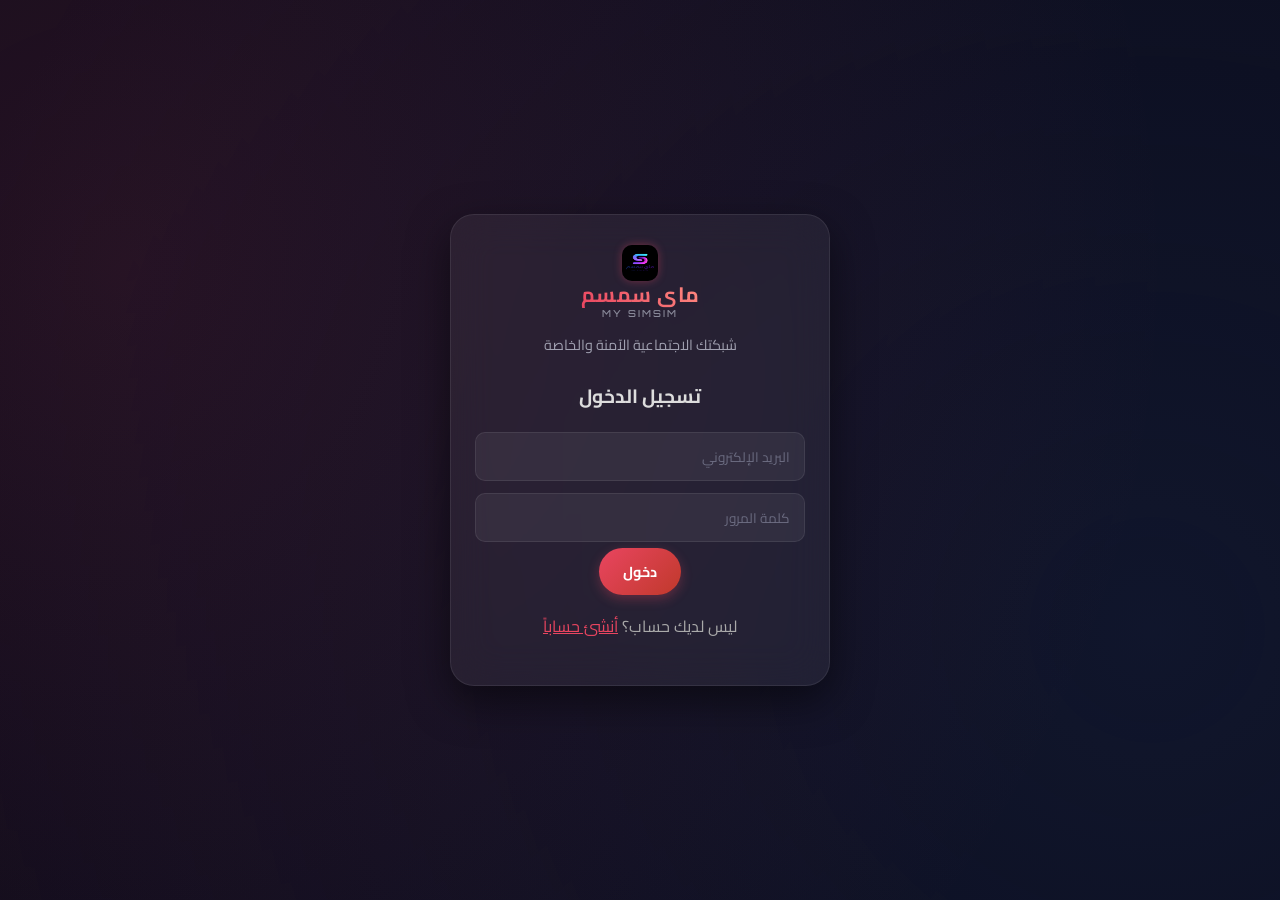
<file: index.html>
<!DOCTYPE html>
<html lang="ar" dir="rtl">
<head>
  <meta charset="UTF-8">
  <meta name="viewport" content="width=device-width, initial-scale=1.0">
  <link rel="stylesheet" href="css/style.css">
  <link rel="manifest" href="manifest.json">
  <title>ماي سمسم - الرئيسية</title>
</head>
<body>
  <div class="container">
    <div class="topbar">
      <div class="logo-area">
        <img src="logo.png" class="logo-img" alt="شعار">
        <span class="app-name-ar">ماي سمسم</span>
        <span class="app-name-en">MY SIMSIM</span>
      </div>
      <nav>
        <a href="index.html" class="active">الرئيسية</a>
        <a href="search.html">بحث</a>
        <a href="chats.html" id="chatsLink">💬 <span id="unreadBadge" class="badge" style="display:none;">0</span></a>
        <a href="notifications.html" id="notifLink">🔔 <span id="notifBadge" class="badge" style="display:none;">0</span></a>
        <a href="profile.html">ملفي</a>
        <a href="#" id="adminLink" style="display:none;">⚙️</a>
        <button class="mode-toggle" onclick="toggleMode()" title="تغيير الوضع">🌓</button>
        <a href="#" onclick="logout()">خروج</a>
      </nav>
    </div>

    <!-- شريط القصص (يظهر دائماً) -->
    <div id="storiesBar" class="stories-bar">
      <div class="stories-container" id="storiesContainer">
        <div class="story-item add-story" onclick="addStory()">
          <div class="story-avatar" style="background:linear-gradient(45deg, #e94560, #ff6b6b);">
            <span style="font-size:1.5rem;">+</span>
          </div>
          <span class="story-username" style="font-size:0.6rem;">قصتك</span>
        </div>
      </div>
    </div>

    <!-- عارض القصص -->
    <div id="storyViewer" class="story-viewer" style="display:none;">
      <div class="story-viewer-header">
        <span id="storyViewerUsername" style="font-weight:700;"></span>
        <span id="storyViewerTime" style="font-size:0.7rem; color:#aaa;"></span>
        <button class="close-story" onclick="closeStoryViewer()">&times;</button>
      </div>
      <button class="story-nav story-nav-prev" onclick="prevStory()">‹</button>
      <img id="storyViewerImage" style="width:100%; max-height:80vh; object-fit:contain;" />
      <button class="story-nav story-nav-next" onclick="nextStory()">›</button>
      <div class="story-progress-bar">
        <div id="storyProgressFill" class="story-progress-fill" style="width:0%;"></div>
      </div>
    </div>

    <!-- مربع النشر -->
    <div class="card">
      <textarea id="postContent" placeholder="ما الذي يدور في ذهنك؟" rows="2"></textarea>
      <div class="upload-btn-wrapper">
        <div class="upload-icon">📷 إضافة صورة</div>
        <input type="file" id="postImage" accept="image/*" onchange="previewImage()">
      </div>
      <img id="imagePreview" class="image-preview" />
      <button class="btn" id="publishBtn" onclick="createPost()">نشر</button>
    </div>
    <div id="feed"></div>
  </div>

  <!-- نافذة رفع القصة -->
  <div id="storyUploadModal" class="modal" style="display:none;">
    <div class="modal-content">
      <span class="close" onclick="closeStoryUpload()">&times;</span>
      <h3>إضافة قصة جديدة</h3>
      <p style="font-size:0.8rem; color:#aaa;">تختفي بعد 24 ساعة</p>
      <input type="file" id="storyImage" accept="image/*">
      <img id="storyPreview" class="image-preview" />
      <button class="btn" onclick="uploadStory()" style="margin-top:10px;">نشر القصة</button>
    </div>
  </div>

  <!-- قائمة الرموز التعبيرية -->
  <div id="reactionPicker" class="reaction-picker" style="display:none;">
    <button onclick="selectReaction('like')">👍</button>
    <button onclick="selectReaction('love')">❤️</button>
    <button onclick="selectReaction('haha')">😂</button>
    <button onclick="selectReaction('wow')">🔥</button>
    <button onclick="selectReaction('sad')">😢</button>
    <button onclick="selectReaction('angry')">😡</button>
  </div>

  <!-- نافذة المتفاعلين -->
  <div id="reactorsModal" class="modal" style="display:none;">
    <div class="modal-content">
      <span class="close" onclick="closeReactorsModal()">&times;</span>
      <h3>التفاعلات</h3>
      <div id="reactorsList"></div>
    </div>
  </div>

  <script src="js/api.js"></script>
  <script>
    if (!getToken()) location.href = 'login.html';
    document.getElementById('publishBtn').setAttribute('data-text', 'نشر');
    let currentUserId = null;
    let currentPostId = null;
    let activeReactionBtn = null;

    // متغيرات القصص
    let currentStoriesList = [];
    let currentStoryIndex = 0;
    let currentStoryTimer = null;

    // ---------- دوال الوضع والشارات ----------
    function toggleMode() {
      document.body.classList.toggle('light-mode');
      localStorage.setItem('theme', document.body.classList.contains('light-mode') ? 'light' : 'dark');
    }

    async function updateUnreadCount() {
      try {
        const res = await apiGet('/api/chats/unread-count');
        const badge = document.getElementById('unreadBadge');
        if (badge) {
          if (res.count > 0) { badge.innerText = res.count; badge.style.display = 'inline'; }
          else badge.style.display = 'none';
        }
      } catch(e) {}
    }

    async function updateNotifBadge() {
      try {
        const res = await apiGet('/api/notifications/unread-count');
        const b = document.getElementById('notifBadge');
        if (b) {
          if (res.count > 0) { b.innerText = res.count; b.style.display = 'inline'; }
          else b.style.display = 'none';
        }
      } catch(e) {}
    }

    // ---------- القصص ----------
    async function loadStories() {
      const container = document.getElementById('storiesContainer');
      const bar = document.getElementById('storiesBar');
      bar.style.display = 'block';
      
      container.innerHTML = `
        <div class="story-item add-story" onclick="addStory()">
          <div class="story-avatar" style="background:linear-gradient(45deg, #e94560, #ff6b6b);">
            <span style="font-size:1.5rem;">+</span>
          </div>
          <span class="story-username" style="font-size:0.6rem;">قصتك</span>
        </div>
      `;
      
      try {
        const stories = await apiGet('/api/stories');
        if (!stories.length) return;
        
        const userStories = {};
        stories.forEach(s => {
          if (!userStories[s.user_id]) {
            userStories[s.user_id] = { username: s.username, stories: [] };
          }
          userStories[s.user_id].stories.push(s);
        });
        
        for (const [userId, userData] of Object.entries(userStories)) {
          const { username, stories: userStoriesList } = userData;
          const latest = userStoriesList[0];
          const hasUnviewed = userStoriesList.some(s => !s.viewed);
          const borderColor = hasUnviewed ? 'linear-gradient(45deg, #e94560, #ff6b6b)' : '#555';
          
          const storyEl = document.createElement('div');
          storyEl.className = 'story-item';
          storyEl.onclick = () => viewUserStories(userId, username, userStoriesList);
          storyEl.innerHTML = `
            <div class="story-avatar" style="background:${borderColor}; padding:3px;">
              <img src="${latest.image_url}" style="width:100%; height:100%; border-radius:50%; object-fit:cover;">
            </div>
            <span class="story-username" style="font-size:0.6rem;">@${username}</span>
          `;
          container.appendChild(storyEl);
        }
      } catch(e) {
        console.error('فشل تحميل القصص:', e);
      }
    }

    function addStory() {
      document.getElementById('storyUploadModal').style.display = 'block';
    }

    function closeStoryUpload() {
      document.getElementById('storyUploadModal').style.display = 'none';
      document.getElementById('storyImage').value = '';
      document.getElementById('storyPreview').style.display = 'none';
    }

    document.getElementById('storyImage').addEventListener('change', function() {
      const file = this.files[0];
      if (file) {
        const preview = document.getElementById('storyPreview');
        preview.src = URL.createObjectURL(file);
        preview.style.display = 'block';
      }
    });

    async function uploadStory() {
      const file = document.getElementById('storyImage').files[0];
      if (!file) return alert('اختر صورة للقصة');
      const fd = new FormData();
      fd.append('image', file);
      try {
        const res = await apiPostFormData('/api/stories', fd);
        if (res.id) {
          closeStoryUpload();
          loadStories();
          alert('تم نشر القصة بنجاح!');
        } else {
          alert('فشل نشر القصة: ' + (res.error || 'خطأ غير معروف'));
        }
      } catch(e) {
        alert('خطأ في رفع القصة: ' + (e.message || ''));
      }
    }

    // عرض جميع قصص مستخدم
    async function viewUserStories(userId, username, storiesList) {
      currentStoriesList = storiesList;
      currentStoryIndex = 0;
      
      await apiPost(`/api/stories/${storiesList[0].id}/view`, {});
      showCurrentStory(username);
      document.getElementById('storyViewer').style.display = 'block';
    }

    function showCurrentStory(username) {
      if (currentStoryIndex >= currentStoriesList.length) {
        closeStoryViewer();
        return;
      }
      
      const story = currentStoriesList[currentStoryIndex];
      document.getElementById('storyViewerUsername').innerText = '@' + username;
      document.getElementById('storyViewerTime').innerText = 
        new Date(story.created_at).toLocaleString('ar-EG') + 
        ' · 👁 ' + (story.views_count || 0) +
        ' · ' + (currentStoryIndex + 1) + '/' + currentStoriesList.length;
      document.getElementById('storyViewerImage').src = story.image_url;
      
      // تحديث شريط التقدم
      const progressFill = document.getElementById('storyProgressFill');
      if (progressFill) {
        const progress = ((currentStoryIndex + 1) / currentStoriesList.length) * 100;
        progressFill.style.width = progress + '%';
      }
      
      if (currentStoryTimer) clearTimeout(currentStoryTimer);
      currentStoryTimer = setTimeout(() => {
        nextStory();
      }, 5000);
    }

    async function nextStory() {
      if (currentStoryIndex < currentStoriesList.length - 1) {
        currentStoryIndex++;
        await apiPost(`/api/stories/${currentStoriesList[currentStoryIndex].id}/view`, {});
        showCurrentStory(currentStoriesList[currentStoryIndex].username);
      } else {
        closeStoryViewer();
      }
    }

    async function prevStory() {
      if (currentStoryIndex > 0) {
        currentStoryIndex--;
        showCurrentStory(currentStoriesList[currentStoryIndex].username);
      }
    }

    function closeStoryViewer() {
      document.getElementById('storyViewer').style.display = 'none';
      if (currentStoryTimer) clearTimeout(currentStoryTimer);
      currentStoriesList = [];
      currentStoryIndex = 0;
      loadStories();
    }

    // ---------- المنشورات ----------
    function previewImage() {
      const file = document.getElementById('postImage').files[0];
      const preview = document.getElementById('imagePreview');
      if (file) {
        preview.src = URL.createObjectURL(file);
        preview.style.display = 'block';
      } else {
        preview.style.display = 'none';
      }
    }

    async function loadFeed() {
      const feed = document.getElementById('feed');
      feed.innerHTML = '<div style="text-align:center;"><span class="spinner"></span></div>';
      try {
        const posts = await apiGet('/api/posts');
        if (!posts.length) {
          feed.innerHTML = '<p style="color:var(--text-secondary); text-align:center;">لا توجد منشورات. كن أول من ينشر!</p>';
          return;
        }
        feed.innerHTML = posts.map(p => {
          const reactionEmoji = { like: '👍', love: '❤️', haha: '😂', wow: '🔥', sad: '😢', angry: '😡' };
          const myReaction = p.reaction_by_me;
          const emoji = myReaction ? reactionEmoji[myReaction] : '🤍';
          const likedClass = myReaction ? 'liked' : '';
          const isMine = (currentUserId && p.user_id === currentUserId);
          return `
            <div class="card post" id="post-${p.id}">
              <div class="post-header">
                <div class="post-user">
                  <div class="post-avatar">${p.username.charAt(0).toUpperCase()}</div>
                  <span class="post-username">@${p.username}</span>
                </div>
                <div style="display:flex; gap:8px;">
                  <button class="btn btn-small" style="padding:4px 10px;" onclick="location.href='chat.html?user=${p.user_id}'">💬</button>
                  ${isMine ? `
                  <div class="post-menu" onclick="toggleMenu('menu-${p.id}')">⋯
                    <div id="menu-${p.id}" class="post-menu-content">
                      <button onclick="editPost('${p.id}')">✏️ تعديل</button>
                      <button onclick="deletePost('${p.id}')">🗑️ حذف</button>
                    </div>
                  </div>` : ''}
                </div>
              </div>
              <div class="post-content" id="content-${p.id}">${p.content || ''}</div>
              ${p.image_url ? `<img src="${p.image_url}" class="post-image">` : ''}
              <div class="post-actions">
                <button class="like-btn ${likedClass}" onclick="event.stopPropagation(); showReactionPicker('${p.id}', this)">
                  ${emoji}
                </button>
                <button onclick="showReactors('${p.id}')" style="font-size:0.8rem; color:var(--text-secondary);">
                  <span>${p.likes_count || 0}</span>
                </button>
                <button onclick="toggleComments('${p.id}')">💬 <span>${p.comments_count || 0}</span></button>
              </div>
              <div id="comments-${p.id}" class="comment-section" style="display:none;"></div>
            </div>
          `;
        }).join('');
      } catch (e) {
        feed.innerHTML = '<p style="color:red;">فشل تحميل المنشورات</p>';
      }
    }

    function toggleMenu(id) {
      const m = document.getElementById(id);
      m.style.display = m.style.display === 'block' ? 'none' : 'block';
      event.stopPropagation();
    }
    document.addEventListener('click', () => {
      document.querySelectorAll('.post-menu-content').forEach(m => m.style.display = 'none');
    });

    async function editPost(postId) {
      const newContent = prompt('تعديل المنشور:', document.getElementById(`content-${postId}`).innerText);
      if (newContent === null || newContent.trim() === '') return;
      const res = await apiPut(`/api/posts/${postId}/edit`, { content: newContent });
      if (res.success) {
        document.getElementById(`content-${postId}`).innerText = newContent;
      } else {
        alert(res.error || 'فشل التعديل');
      }
    }

    async function deletePost(postId) {
      if (!confirm('حذف المنشور؟')) return;
      const res = await apiPost(`/api/posts/${postId}/delete`, {});
      if (res.success) {
        document.getElementById(`post-${postId}`).remove();
      } else {
        alert(res.error || 'فشل الحذف');
      }
    }

    async function createPost() {
      const content = document.getElementById('postContent').value.trim();
      const imageFile = document.getElementById('postImage').files[0];
      if (!content && !imageFile) return alert('أضف نصاً أو صورة');
      const btn = document.getElementById('publishBtn');
      btn.disabled = true;
      btn.innerHTML = '<span class="spinner"></span>';
      try {
        let result;
        if (imageFile) {
          const fd = new FormData();
          fd.append('content', content);
          fd.append('image', imageFile);
          result = await apiPostFormData('/api/posts', fd);
        } else {
          result = await apiPost('/api/posts', { content });
        }
        if (result.id) {
          document.getElementById('postContent').value = '';
          document.getElementById('postImage').value = '';
          document.getElementById('imagePreview').style.display = 'none';
          loadFeed();
        } else {
          alert('فشل النشر: ' + (result.error || 'استجابة غير متوقعة'));
        }
      } catch (e) {
        alert('خطأ تقني: ' + e.message);
      } finally {
        btn.disabled = false;
        btn.innerHTML = btn.getAttribute('data-text');
      }
    }

    function showReactionPicker(postId, btnElement) {
      currentPostId = postId;
      activeReactionBtn = btnElement;
      const picker = document.getElementById('reactionPicker');
      const rect = btnElement.getBoundingClientRect();
      picker.style.display = 'flex';
      picker.style.visibility = 'hidden';
      const pickerWidth = picker.offsetWidth;
      const centerX = rect.left + rect.width / 2;
      let left = centerX - pickerWidth / 2;
      if (left < 10) left = 10;
      if (left + pickerWidth > window.innerWidth - 10) left = window.innerWidth - pickerWidth - 10;
      picker.style.top = (rect.top - 60) + 'px';
      picker.style.left = left + 'px';
      picker.style.transform = 'none';
      picker.style.visibility = 'visible';
      setTimeout(() => { picker.style.display = 'none'; }, 3000);
    }

    async function selectReaction(reaction) {
      document.getElementById('reactionPicker').style.display = 'none';
      if (!currentPostId) return;
      const res = await apiPost('/api/like', { postId: currentPostId, reaction });
      if (activeReactionBtn) {
        const postCard = document.getElementById(`post-${currentPostId}`);
        if (postCard) {
          const likeBtn = postCard.querySelector('.like-btn');
          if (likeBtn) {
            const emojiMap = { like: '👍', love: '❤️', haha: '😂', wow: '🔥', sad: '😢', angry: '😡' };
            likeBtn.innerHTML = emojiMap[reaction] + ' <span>' + (res.likes_count || 0) + '</span>';
            likeBtn.className = 'like-btn liked';
          }
        }
      }
      currentPostId = null;
      activeReactionBtn = null;
    }

    async function showReactors(postId) {
      const modal = document.getElementById('reactorsModal');
      const list = document.getElementById('reactorsList');
      modal.style.display = 'block';
      list.innerHTML = '<div style="text-align:center;"><span class="spinner"></span></div>';
      try {
        const reactions = await apiGet(`/api/posts/${postId}/reactions`);
        const emojiMap = { like: '👍', love: '❤️', haha: '😂', wow: '🔥', sad: '😢', angry: '😡' };
        list.innerHTML = reactions.map(r => `<div class="reactor-item">${emojiMap[r.reaction] || r.reaction} @${r.username}</div>`).join('');
        if (!reactions.length) list.innerHTML = '<p>لا تفاعلات بعد</p>';
      } catch (e) {
        list.innerHTML = '<p style="color:red;">فشل التحميل</p>';
      }
    }

    function closeReactorsModal() {
      document.getElementById('reactorsModal').style.display = 'none';
    }

    async function toggleComments(postId) {
      const div = document.getElementById(`comments-${postId}`);
      if (div.style.display === 'block') { div.style.display = 'none'; return; }
      div.innerHTML = '<span class="spinner"></span>';
      div.style.display = 'block';
      const comments = await apiGet(`/api/comments/${postId}`);
      div.innerHTML = comments.map(c => `<div class="comment-item"><b>${c.username}</b>: ${c.text}</div>`).join('') +
        `<div style="display:flex; gap:8px; margin-top:8px;">
          <input id="commInput-${postId}" placeholder="أضف تعليقاً" style="flex:1;">
          <button class="btn btn-small" onclick="addComment('${postId}')">تعليق</button>
        </div>`;
    }

    async function addComment(postId) {
      const input = document.getElementById(`commInput-${postId}`);
      const text = input.value.trim();
      if (!text) return;
      await apiPost('/api/comments', { postId, text });
      input.value = '';
      toggleComments(postId);
    }

    document.addEventListener('click', function(e) {
      if (!e.target.closest('.like-btn')) {
        document.getElementById('reactionPicker').style.display = 'none';
      }
    });

    (async function init() {
      if (!getToken()) return location.href = 'login.html';
      if (localStorage.getItem('theme') === 'light') {
        document.body.classList.add('light-mode');
      }
      try {
        const me = await apiGet('/api/me');
        currentUserId = me.id;
        if (me.is_admin) {
          const link = document.getElementById('adminLink');
          if (link) { link.style.display = 'inline'; link.href = 'admin.html'; }
        }
      } catch(e) {}
      
      loadStories();
      loadFeed();
      updateUnreadCount();
      updateNotifBadge();
      setInterval(loadStories, 60000);
      setInterval(updateUnreadCount, 30000);
      setInterval(updateNotifBadge, 30000);
    })();
  </script>
</body>
</html>
</file>
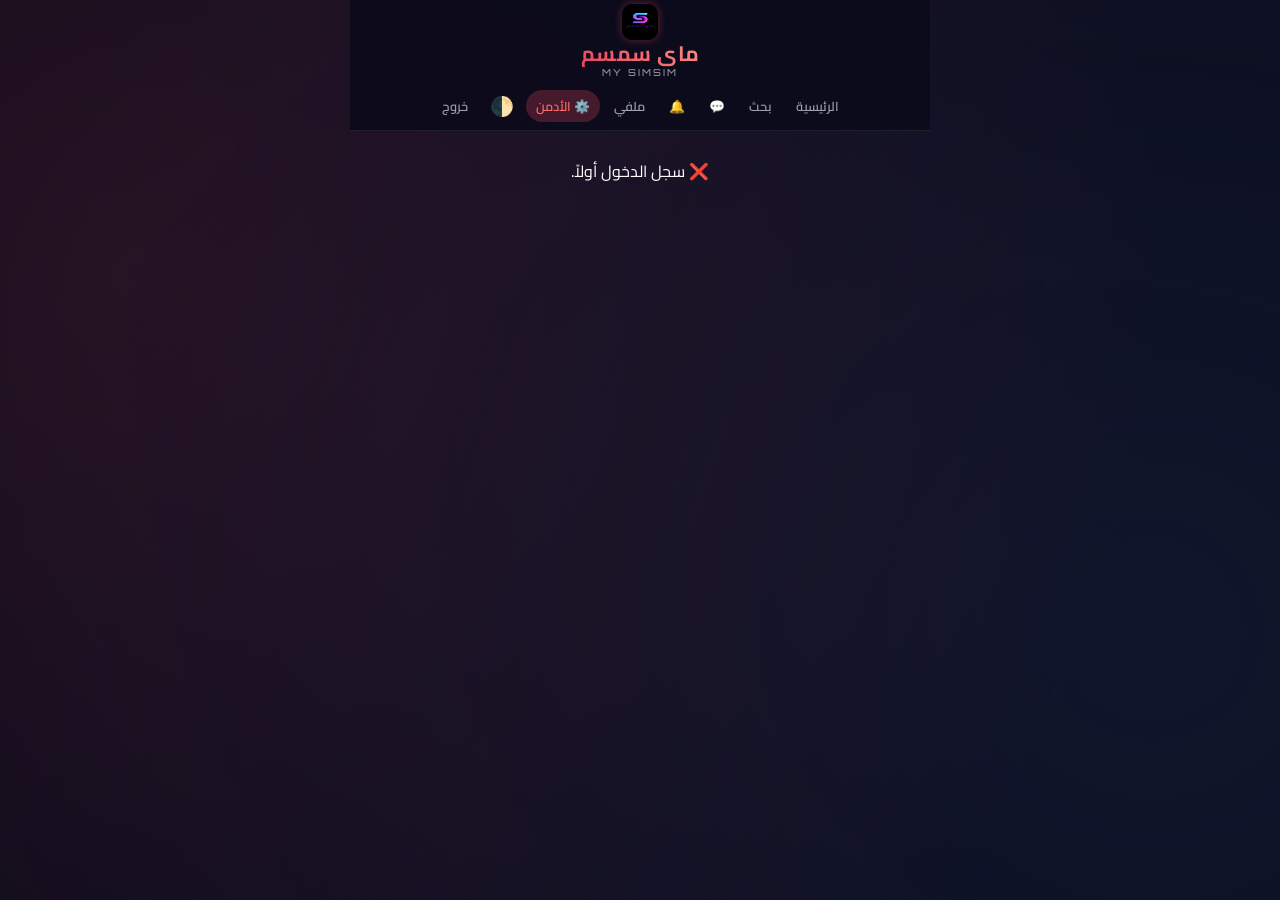
<file: admin.html>
<!DOCTYPE html>
<html lang="ar" dir="rtl">
<head>
  <meta charset="UTF-8">
  <meta name="viewport" content="width=device-width, initial-scale=1.0">
  <link rel="stylesheet" href="css/style.css">
  <title>لوحة الأدمن - ماي سمسم</title>
  <style>
    /* تنسيقات خاصة بلوحة الأدمن */
    .admin-table {
      width: 100%;
      font-size: 0.8rem;
    }
    .admin-row {
      display: flex;
      justify-content: space-between;
      align-items: center;
      padding: 6px 0;
      border-bottom: 1px solid var(--border);
    }
    .admin-row:last-child {
      border-bottom: none;
    }
    .admin-cell {
      flex: 1;
      overflow: hidden;
      text-overflow: ellipsis;
      white-space: nowrap;
    }
    .admin-actions {
      display: flex;
      gap: 4px;
      flex-shrink: 0;
    }
    .btn-xs {
      padding: 3px 8px;
      font-size: 0.68rem;
      border-radius: 12px;
      width: auto;
      max-width: none;
      line-height: 1.2;
    }
    .user-email {
      font-size: 0.7rem;
      color: var(--text-secondary);
    }
  </style>
</head>
<body>
  <div class="container">
    <div class="topbar">
      <div class="logo-area">
        <img src="logo.png" class="logo-img" alt="شعار">
        <span class="app-name-ar">ماي سمسم</span>
        <span class="app-name-en">MY SIMSIM</span>
      </div>
      <nav>
        <a href="index.html">الرئيسية</a>
        <a href="search.html">بحث</a>
        <a href="chats.html">💬</a>
        <a href="notifications.html">🔔</a>
        <a href="profile.html">ملفي</a>
        <a href="admin.html" class="active" style="color:#ff6b6b;">⚙️ الأدمن</a>
        <button class="mode-toggle" onclick="toggleMode()" title="تغيير الوضع">🌓</button>
        <a href="#" onclick="logout()">خروج</a>
      </nav>
    </div>

    <div id="statusMsg" style="text-align:center; padding:15px;">جاري التحقق...</div>
    <div id="adminContent" style="display:none;">
      
      <!-- بطاقة الإحصائيات -->
      <div class="card">
        <h2 style="font-size:1rem; margin-bottom:10px;">📊 إحصائيات</h2>
        <div class="stats-grid">
          <div class="stat-box">
            <span class="stat-number" id="totalUsers">-</span>
            <span class="stat-label">إجمالي المستخدمين</span>
          </div>
          <div class="stat-box online">
            <span class="stat-number" id="onlineUsers">-</span>
            <span class="stat-label">🟢 متصلون</span>
          </div>
          <div class="stat-box offline">
            <span class="stat-number" id="offlineUsers">-</span>
            <span class="stat-label">🔴 غير متصلين</span>
          </div>
          <div class="stat-box">
            <span class="stat-number" id="totalPosts">-</span>
            <span class="stat-label">📰 المنشورات</span>
          </div>
          <div class="stat-box">
            <span class="stat-number" id="totalComments">-</span>
            <span class="stat-label">💬 التعليقات</span>
          </div>
        </div>
      </div>

      <!-- المستخدمون -->
      <div class="card">
        <h2 style="font-size:1rem; margin-bottom:8px;">👥 المستخدمون</h2>
        <div id="usersList" class="admin-table"></div>
      </div>

      <!-- المنشورات -->
      <div class="card">
        <h2 style="font-size:1rem; margin-bottom:8px;">📰 المنشورات</h2>
        <div id="postsList" class="admin-table"></div>
      </div>

      <!-- رموز التفعيل -->
      <div class="card">
        <h2 style="font-size:1rem; margin-bottom:8px;">🎫 رموز التفعيل</h2>
        <button class="btn" onclick="generateInvite()" style="max-width:180px; font-size:0.8rem; padding:8px 16px;">إنشاء رمز جديد</button>
        <div id="invitesList" class="admin-table" style="margin-top:8px;"></div>
      </div>

    </div>
  </div>

  <script>
    const API_BASE = 'https://social-api.omarawaad69.workers.dev'; // استبدل XXXXX

    function getToken() { return localStorage.getItem('token'); }
    function logout() { localStorage.removeItem('token'); window.location.href = 'login.html'; }

    function toggleMode() {
      document.body.classList.toggle('light-mode');
      localStorage.setItem('theme', document.body.classList.contains('light-mode') ? 'light' : 'dark');
    }

    async function apiAdm(path, method='GET', body=null) {
      const opts = { method, headers: { 'Authorization': 'Bearer '+getToken() } };
      if (body) { opts.headers['Content-Type'] = 'application/json'; opts.body = JSON.stringify(body); }
      try {
        const res = await fetch(API_BASE + path, opts);
        if (!res.ok) {
          const err = await res.json();
          throw new Error(err.error || 'خطأ في الطلب');
        }
        return res.json();
      } catch(e) {
        console.error('Admin API Error:', e);
        throw e;
      }
    }

    async function init() {
      if (localStorage.getItem('theme') === 'light') {
        document.body.classList.add('light-mode');
      }

      const token = getToken();
      if (!token) {
        document.getElementById('statusMsg').innerHTML = '❌ سجل الدخول أولاً.';
        return;
      }

      try {
        const res = await fetch(API_BASE + '/api/me', {
          headers: { 'Authorization': 'Bearer ' + token }
        });
        if (!res.ok) throw new Error('فشل التحقق من الحساب');
        const user = await res.json();
        
        if (!user.is_admin) {
          document.getElementById('statusMsg').innerHTML = '⛔ غير مصرح.';
          return;
        }
        
        document.getElementById('statusMsg').style.display = 'none';
        document.getElementById('adminContent').style.display = 'block';
        loadStats();
        loadUsers();
        loadPosts();
        loadInvites();
      } catch(e) {
        document.getElementById('statusMsg').innerHTML = '❌ فشل الاتصال بالخادم. تأكد من الرابط API_BASE.';
        console.error(e);
      }
    }

    async function loadStats() {
      try {
        const stats = await apiAdm('/api/admin/stats');
        document.getElementById('totalUsers').innerText = stats.totalUsers || 0;
        document.getElementById('onlineUsers').innerText = stats.onlineUsers || 0;
        document.getElementById('offlineUsers').innerText = stats.offlineUsers || 0;
        document.getElementById('totalPosts').innerText = stats.totalPosts || 0;
        document.getElementById('totalComments').innerText = stats.totalComments || 0;
      } catch(e) {
        console.error('فشل تحميل الإحصائيات');
      }
    }

    async function loadUsers() {
      try {
        const users = await apiAdm('/api/admin/users');
        document.getElementById('usersList').innerHTML = users.map(u => `
          <div class="admin-row">
            <div class="admin-cell">
              <b style="font-size:0.8rem;">@${u.username}</b>
              <span class="user-email">${u.email}</span>
              ${u.is_admin ? ' ⭐' : ''}
            </div>
            <div class="admin-actions">
              ${!u.is_admin
                ? `<button class="btn btn-xs" style="background:#2ecc71;" onclick="makeAdmin('${u.id}')">ترقية</button>`
                : `<button class="btn btn-xs" style="background:#e67e22;" onclick="removeAdmin('${u.id}')">إلغاء</button>`
              }
              ${!u.is_admin ? `<button class="btn btn-xs" style="background:#c0392b;" onclick="deleteUser('${u.id}')">حذف</button>` : ''}
            </div>
          </div>`).join('');
      } catch(e) { console.error('فشل تحميل المستخدمين'); }
    }

    async function loadPosts() {
      try {
        const posts = await apiAdm('/api/admin/posts');
        document.getElementById('postsList').innerHTML = posts.map(p => `
          <div class="admin-row">
            <div class="admin-cell" style="font-size:0.8rem;">
              <b>@${p.username}</b>
              <span style="font-size:0.7rem; color:var(--text-secondary);">${p.content?.substring(0,40) || 'بدون نص'} (${p.status})</span>
            </div>
            <div class="admin-actions">
              ${p.status === 'active'
                ? `<button class="btn btn-xs" style="background:#e67e22;" onclick="suspendPost('${p.id}')">تعليق</button>`
                : `<button class="btn btn-xs" style="background:#2ecc71;" onclick="activatePost('${p.id}')">تنشيط</button>`
              }
              <button class="btn btn-xs" style="background:#c0392b;" onclick="deletePost('${p.id}')">حذف</button>
            </div>
          </div>`).join('');
      } catch(e) { console.error('فشل تحميل المنشورات'); }
    }

    async function loadInvites() {
      try {
        const codes = await apiAdm('/api/admin/invites');
        document.getElementById('invitesList').innerHTML = codes.map(c => `
          <div class="admin-row">
            <div class="admin-cell">
              <code style="font-size:0.75rem;">${c.code}</code>
              <span style="font-size:0.7rem; color:var(--text-secondary);">${c.used ? '(مستخدم)' : '(جديد)'}</span>
            </div>
            <div class="admin-actions">
              <button class="btn btn-xs" style="background:#3498db;" onclick="copyCode('${c.code}')">نسخ</button>
              <button class="btn btn-xs" style="background:#c0392b;" onclick="deleteInvite('${c.code}')">حذف</button>
            </div>
          </div>`).join('');
      } catch(e) { console.error('فشل تحميل رموز التفعيل'); }
    }

    async function copyCode(code) {
      try {
        await navigator.clipboard.writeText(code);
        showToast('تم نسخ الرمز');
      } catch(e) {
        prompt('انسخ الرمز:', code);
      }
    }

    function showToast(msg) {
      const t = document.createElement('div');
      t.className = 'toast';
      t.innerText = msg;
      document.body.appendChild(t);
      setTimeout(() => t.remove(), 2000);
    }

    async function generateInvite() {
      try {
        const res = await apiAdm('/api/admin/invites', 'POST');
        alert('الرمز الجديد: ' + res.code);
        loadInvites();
      } catch(e) { alert('فشل إنشاء الرمز'); }
    }

    async function deleteInvite(code) {
      if (!confirm('حذف الرمز؟')) return;
      await apiAdm('/api/admin/invites/delete', 'POST', { code });
      loadInvites();
    }

    async function makeAdmin(userId) { if (!confirm('ترقية؟')) return; await apiAdm('/api/admin/make-admin', 'POST', { userId }); loadUsers(); }
    async function removeAdmin(userId) { if (!confirm('إلغاء؟')) return; await apiAdm('/api/admin/remove-admin', 'POST', { userId }); loadUsers(); }
    async function deleteUser(userId) { if (!confirm('حذف المستخدم؟')) return; await apiAdm('/api/admin/delete-user', 'POST', { userId }); loadUsers(); }
    async function deletePost(postId) { if (!confirm('حذف المنشور؟')) return; await apiAdm('/api/admin/delete-post', 'POST', { postId }); loadPosts(); }
    async function suspendPost(postId) { await apiAdm('/api/admin/suspend-post', 'POST', { postId }); loadPosts(); }
    async function activatePost(postId) { await apiAdm('/api/admin/activate-post', 'POST', { postId }); loadPosts(); }

    init();
  </script>
</body>
</html>
</file>
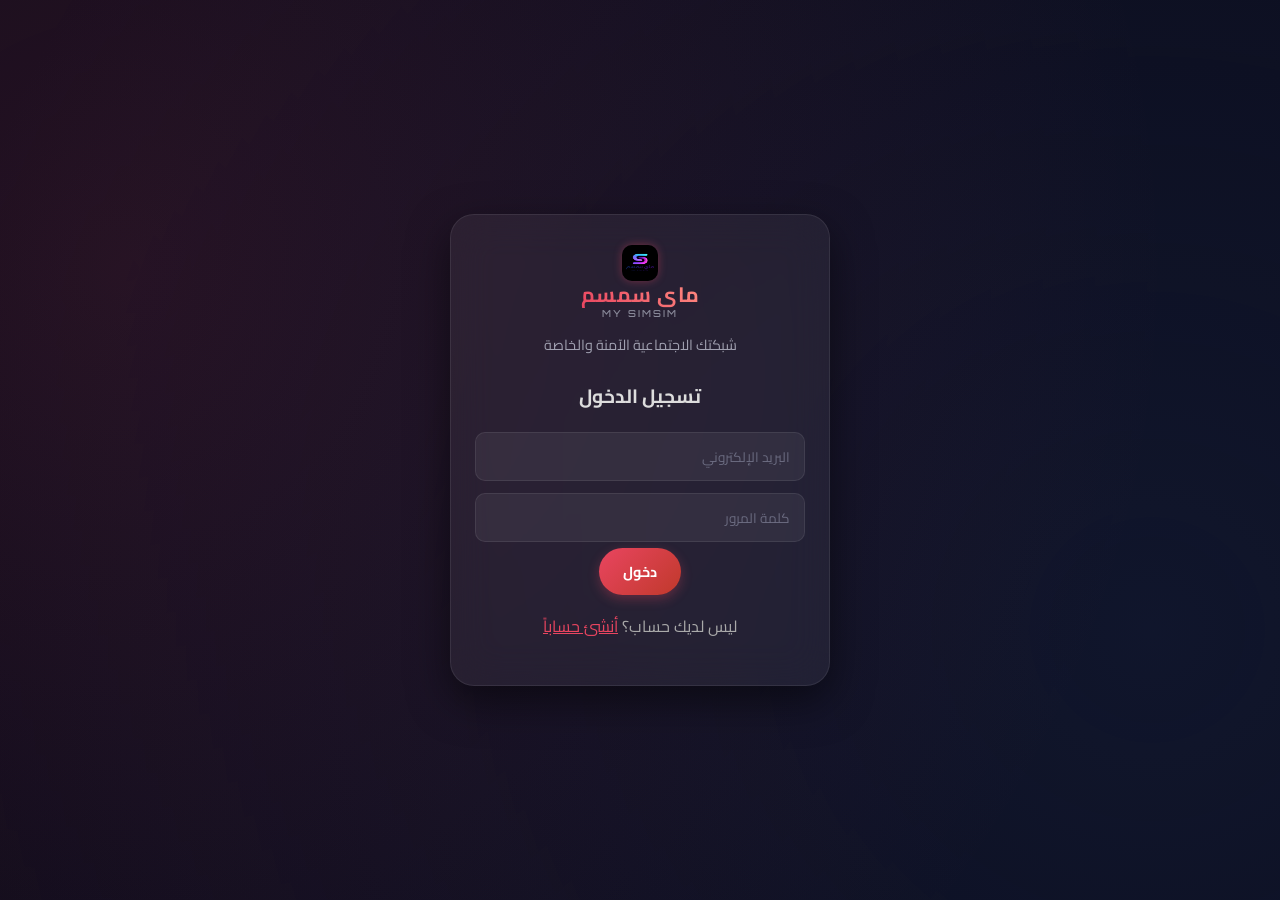
<file: chat.html>
<!DOCTYPE html>
<html lang="ar" dir="rtl">
<head>
  <meta charset="UTF-8">
  <meta name="viewport" content="width=device-width, initial-scale=1.0">
  <link rel="stylesheet" href="css/style.css">
  <title>ماي سمسم - محادثة</title>
</head>
<body>
  <div class="container">
    <div class="topbar">
      <a href="chats.html">⬅ رجوع</a>
      <span id="chatTitle" style="font-weight:700;">محادثة</span>
      <button class="mode-toggle" onclick="toggleMode()" title="تغيير الوضع">🌓</button>
    </div>
    <div id="messages" style="min-height:60vh; padding:10px 0;"></div>
    <div style="display:flex; gap:8px; margin-top:10px; align-items:center;">
      <input id="msgInput" placeholder="اكتب رسالة..." style="flex:1;">
      <button class="btn btn-small" onclick="sendMsg()">إرسال</button>
    </div>
  </div>
  <script src="js/api.js"></script>
  <script>
    const params = new URLSearchParams(location.search);
    const otherId = params.get('user') || params.get('id');
    if (!otherId) location.href = 'chats.html';
    if (!getToken()) location.href = 'login.html';

    let chatId = null;
    let myId = null;

    function toggleMode() {
      document.body.classList.toggle('light-mode');
      localStorage.setItem('theme', document.body.classList.contains('light-mode') ? 'light' : 'dark');
    }

    async function init() {
      if (localStorage.getItem('theme') === 'light') {
        document.body.classList.add('light-mode');
      }
      const me = await apiGet('/api/me');
      myId = me.id;
      const other = await apiGet('/api/user/' + otherId);
      document.getElementById('chatTitle').innerText = '@' + other.username;

      const chatRes = await apiPost('/api/chats', { otherUserId: otherId });
      chatId = chatRes.chatId;
      await apiPost(`/api/chats/${chatId}/read`, {});
      loadMessages();
      setInterval(loadMessages, 3000);
    }

    async function loadMessages() {
      if (!chatId) return;
      const msgs = await apiGet(`/api/chats/${chatId}/messages`);
      const div = document.getElementById('messages');
      div.innerHTML = msgs.map(m => {
        if (m.audio_url) {
          return `
            <div class="chat-bubble ${m.sender_id === myId ? 'chat-sent' : 'chat-received'}">
              <div class="audio-message">
                <audio controls src="${m.audio_url}"></audio>
              </div>
              <div class="chat-time">${new Date(m.created_at).toLocaleTimeString('ar-EG')}</div>
            </div>
          `;
        }
        return `
          <div class="chat-bubble ${m.sender_id === myId ? 'chat-sent' : 'chat-received'}">
            <div>${m.text}</div>
            <div class="chat-time">${new Date(m.created_at).toLocaleTimeString('ar-EG')}</div>
          </div>
        `;
      }).join('');
      div.scrollTop = div.scrollHeight;
    }

    async function sendMsg() {
      const input = document.getElementById('msgInput');
      const text = input.value.trim();
      if (!text) return;
      await apiPost(`/api/chats/${chatId}/messages`, { text });
      input.value = '';
      loadMessages();
    }

    init();
  </script>
</body>
</html>
</file>
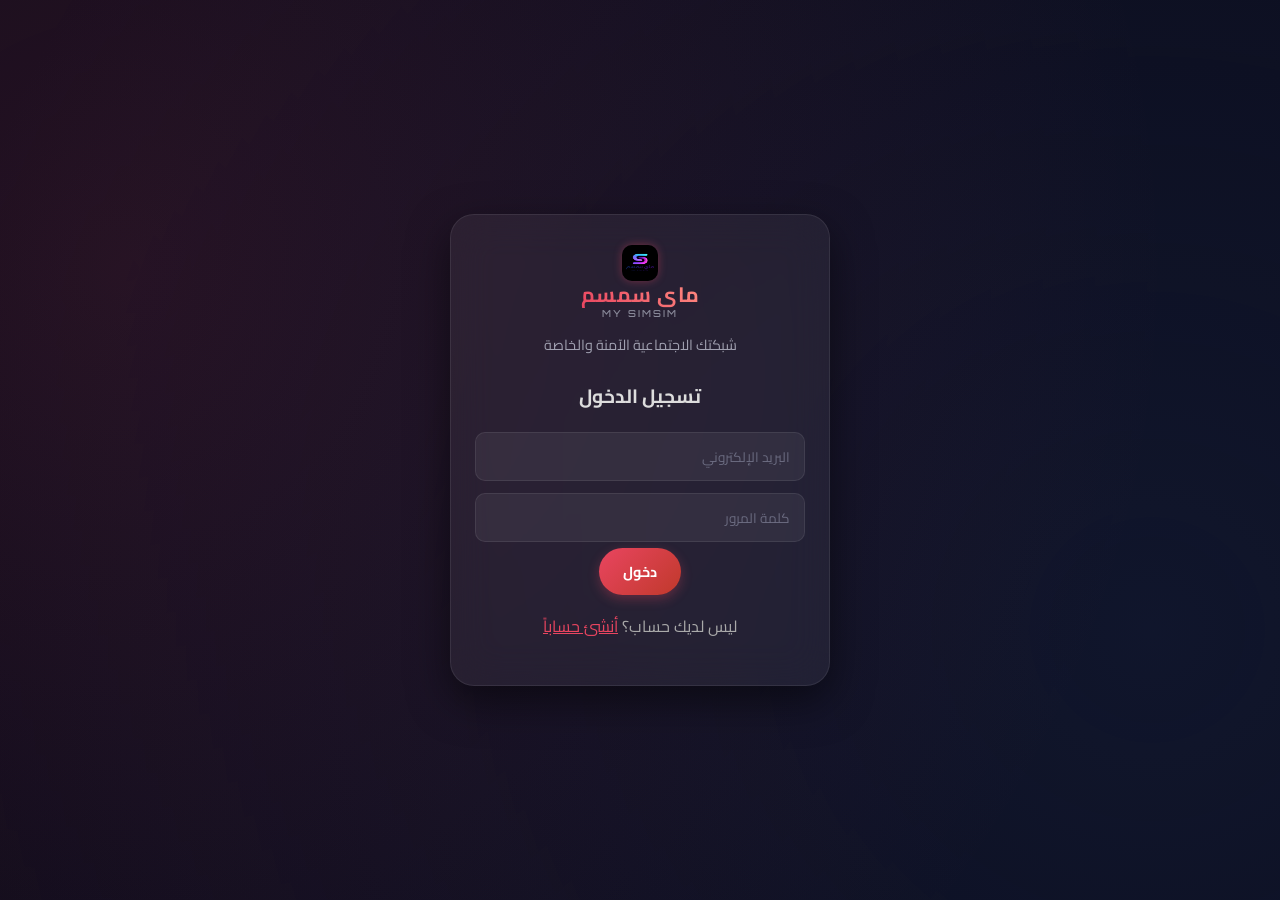
<file: chats.html>
<!DOCTYPE html>
<html lang="ar" dir="rtl">
<head>
  <meta charset="UTF-8">
  <meta name="viewport" content="width=device-width, initial-scale=1.0">
  <link rel="stylesheet" href="css/style.css">
  <title>ماي سمسم - المحادثات</title>
</head>
<body>
  <div class="container">
    <div class="topbar">
      <div class="logo-area">
        <img src="logo.png" class="logo-img" alt="شعار">
        <span class="app-name-ar">ماي سمسم</span>
        <span class="app-name-en">MY SIMSIM</span>
      </div>
      <nav>
        <a href="index.html">الرئيسية</a>
        <a href="search.html">بحث</a>
        <a href="chats.html" class="active" id="chatsLink">💬 <span id="unreadBadge" class="badge" style="display:none;">0</span></a>
        <a href="profile.html">ملفي</a>
        <a href="#" id="adminLink" style="display:none;">⚙️</a>
        <a href="#" onclick="logout()">خروج</a>
      </nav>
    </div>
    <div id="chatsList"></div>
  </div>
  <script src="js/api.js"></script>
  <script>
    if (!getToken()) location.href = 'login.html';
    (async function checkAdmin() {
      try { const u = await apiGet('/api/me'); if (u.is_admin) document.getElementById('adminLink').style.display='inline'; } catch(e){}
    })();
    async function loadChats() {
      const div = document.getElementById('chatsList');
      div.innerHTML = '<div style="text-align:center;"><span class="spinner"></span></div>';
      const chats = await apiGet('/api/chats');
      if (!chats.length) {
        div.innerHTML = '<p style="text-align:center; color:#aaa;">لا توجد محادثات بعد</p>';
        return;
      }
      div.innerHTML = chats.map(c => `
        <div class="card" onclick="location.href='chat.html?id=${c.other_id}'" style="cursor:pointer;">
          <b>@${c.other_username}</b>
          <p style="color:#aaa;">${c.last_message || 'ابدأ محادثة'}</p>
        </div>
      `).join('');
    }
    async function updateUnreadCount() {
      try {
        const res = await apiGet('/api/chats/unread-count');
        const badge = document.getElementById('unreadBadge');
        if (badge) {
          if (res.count > 0) { badge.innerText = res.count; badge.style.display = 'inline'; }
          else { badge.style.display = 'none'; }
        }
      } catch(e) {}
    }
    loadChats();
    updateUnreadCount();
    setInterval(updateUnreadCount, 30000);
  </script>
</body>
</html>
</file>
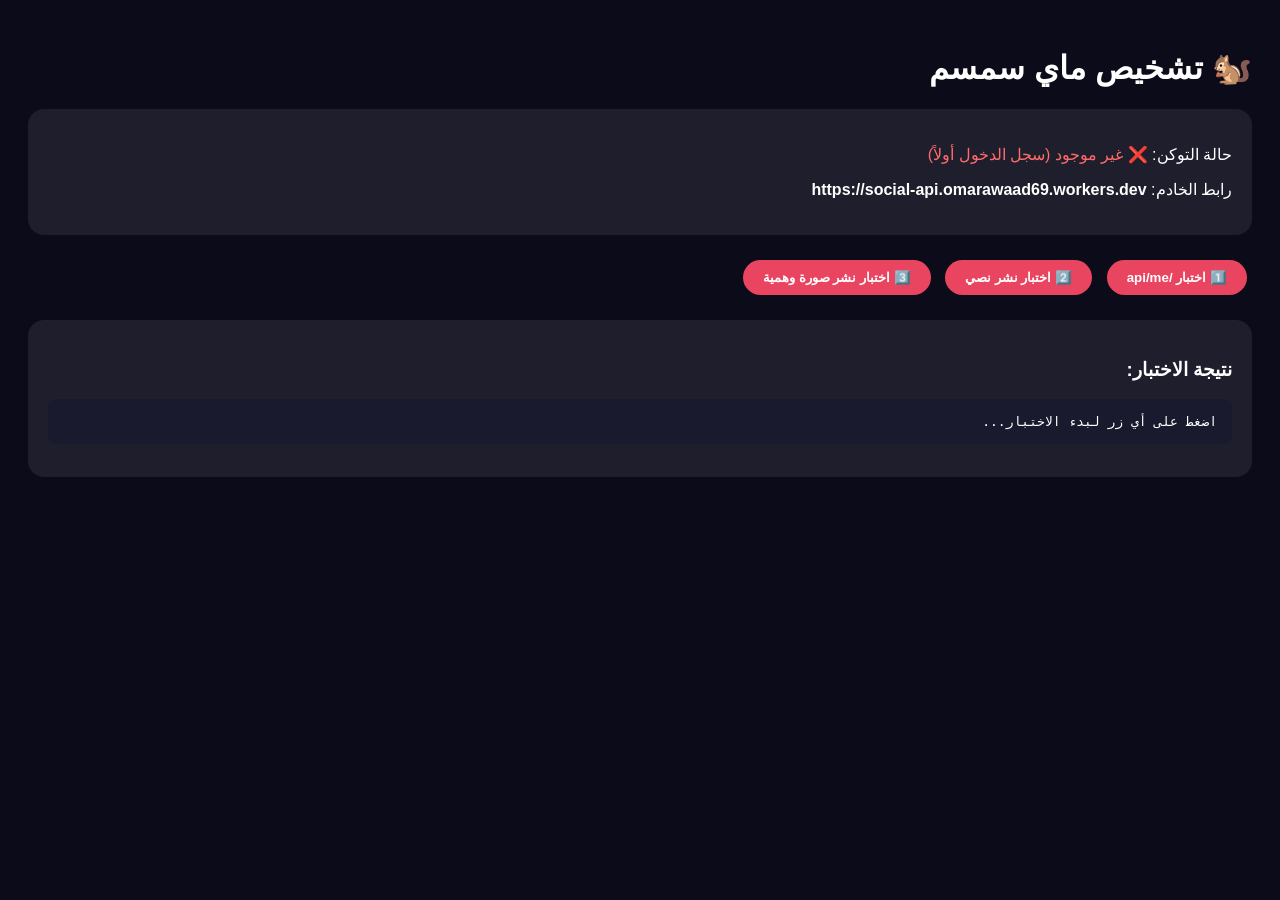
<file: debug.html>
<!DOCTYPE html>
<html lang="ar" dir="rtl">
<head>
  <meta charset="UTF-8">
  <meta name="viewport" content="width=device-width, initial-scale=1.0">
  <title>تشخيص ماي سمسم</title>
  <style>
    body { background: #0b0b1a; color: #fff; font-family: sans-serif; padding: 20px; }
    .card { background: rgba(255,255,255,0.08); padding: 20px; border-radius: 16px; margin: 20px 0; }
    pre { background: #1a1a2e; padding: 15px; border-radius: 8px; overflow-x: auto; white-space: pre-wrap; }
    .success { color: #6bff90; }
    .error { color: #ff6b6b; }
    button { background: #e94560; color: #fff; border: none; padding: 10px 20px; border-radius: 30px; font-weight: bold; cursor: pointer; margin: 5px; }
  </style>
</head>
<body>
  <h1>🐿️ تشخيص ماي سمسم</h1>
  <div class="card">
    <p>حالة التوكن: <span id="tokenStatus">يتم الفحص...</span></p>
    <p>رابط الخادم: <strong id="apiBase"></strong></p>
  </div>

  <button onclick="testMe()">1️⃣ اختبار /api/me</button>
  <button onclick="testPostText()">2️⃣ اختبار نشر نصي</button>
  <button onclick="testPostImage()">3️⃣ اختبار نشر صورة وهمية</button>

  <div class="card">
    <h3>نتيجة الاختبار:</h3>
    <pre id="output">اضغط على أي زر لبدء الاختبار...</pre>
  </div>

  <script>
    const API_BASE = 'https://social-api.omarawaad69.workers.dev'; // ⚠️ استبدل XXXXX
    document.getElementById('apiBase').innerText = API_BASE;

    function getToken() { return localStorage.getItem('token'); }
    function showTokenStatus() {
      const t = getToken();
      document.getElementById('tokenStatus').innerHTML = t ? '<span class="success">✅ موجود</span>' : '<span class="error">❌ غير موجود (سجل الدخول أولاً)</span>';
    }
    showTokenStatus();

    function setOutput(text) {
      document.getElementById('output').innerText = text;
    }

    async function testMe() {
      setOutput('جارٍ اختبار /api/me...');
      const token = getToken();
      if (!token) return setOutput('❌ لا يوجد توكن. سجل الدخول أولاً من الموقع الرئيسي.');
      try {
        const res = await fetch(API_BASE + '/api/me', {
          headers: { 'Authorization': 'Bearer ' + token }
        });
        const data = await res.json();
        setOutput('حالة الطلب: ' + res.status + '\nالرد:\n' + JSON.stringify(data, null, 2));
        if (!res.ok) setOutput('❌ فشل. تأكد من التوكن وصحة الرابط.');
      } catch (e) {
        setOutput('❌ خطأ في الاتصال: ' + e.message + '\nتأكد من رابط الـ Worker ومن أنه يعمل.');
      }
    }

    async function testPostText() {
      setOutput('جارٍ اختبار نشر منشور نصي...');
      const token = getToken();
      if (!token) return setOutput('❌ لا يوجد توكن.');
      try {
        const res = await fetch(API_BASE + '/api/posts', {
          method: 'POST',
          headers: {
            'Content-Type': 'application/json',
            'Authorization': 'Bearer ' + token
          },
          body: JSON.stringify({ content: 'اختبار نصي من صفحة التشخيص' })
        });
        const data = await res.json();
        setOutput('حالة الطلب: ' + res.status + '\nالرد:\n' + JSON.stringify(data, null, 2));
        if (data.id) setOutput('✅ تم نشر المنشور النصي بنجاح.\n' + JSON.stringify(data, null, 2));
      } catch (e) {
        setOutput('❌ خطأ في الاتصال: ' + e.message);
      }
    }

    async function testPostImage() {
      setOutput('جارٍ اختبار نشر صورة وهمية...');
      const token = getToken();
      if (!token) return setOutput('❌ لا يوجد توكن.');
      // إنشاء ملف وهمي بصيغة PNG
      const fakeImage = new Blob(['fake image content'], { type: 'image/png' });
      const formData = new FormData();
      formData.append('content', 'اختبار صورة وهمية');
      formData.append('image', fakeImage, 'test.png');

      try {
        const res = await fetch(API_BASE + '/api/posts', {
          method: 'POST',
          headers: {
            'Authorization': 'Bearer ' + token
            // لا نضع Content-Type
          },
          body: formData
        });
        const data = await res.json();
        setOutput('حالة الطلب: ' + res.status + '\nالرد:\n' + JSON.stringify(data, null, 2));
        if (data.id) setOutput('✅ تم نشر الصورة الوهمية بنجاح.\n' + JSON.stringify(data, null, 2));
        else if (res.status === 500) setOutput('❌ خطأ في الخادم (500). تفقد سجلات الـ Worker أو تحقق من ربط R2 باسم BUCKET.');
      } catch (e) {
        setOutput('❌ فشل الاتصال: ' + e.message + '\nتحقق من رابط الـ Worker وسياسة CORS.');
      }
    }
  </script>
</body>
</html>
</file>
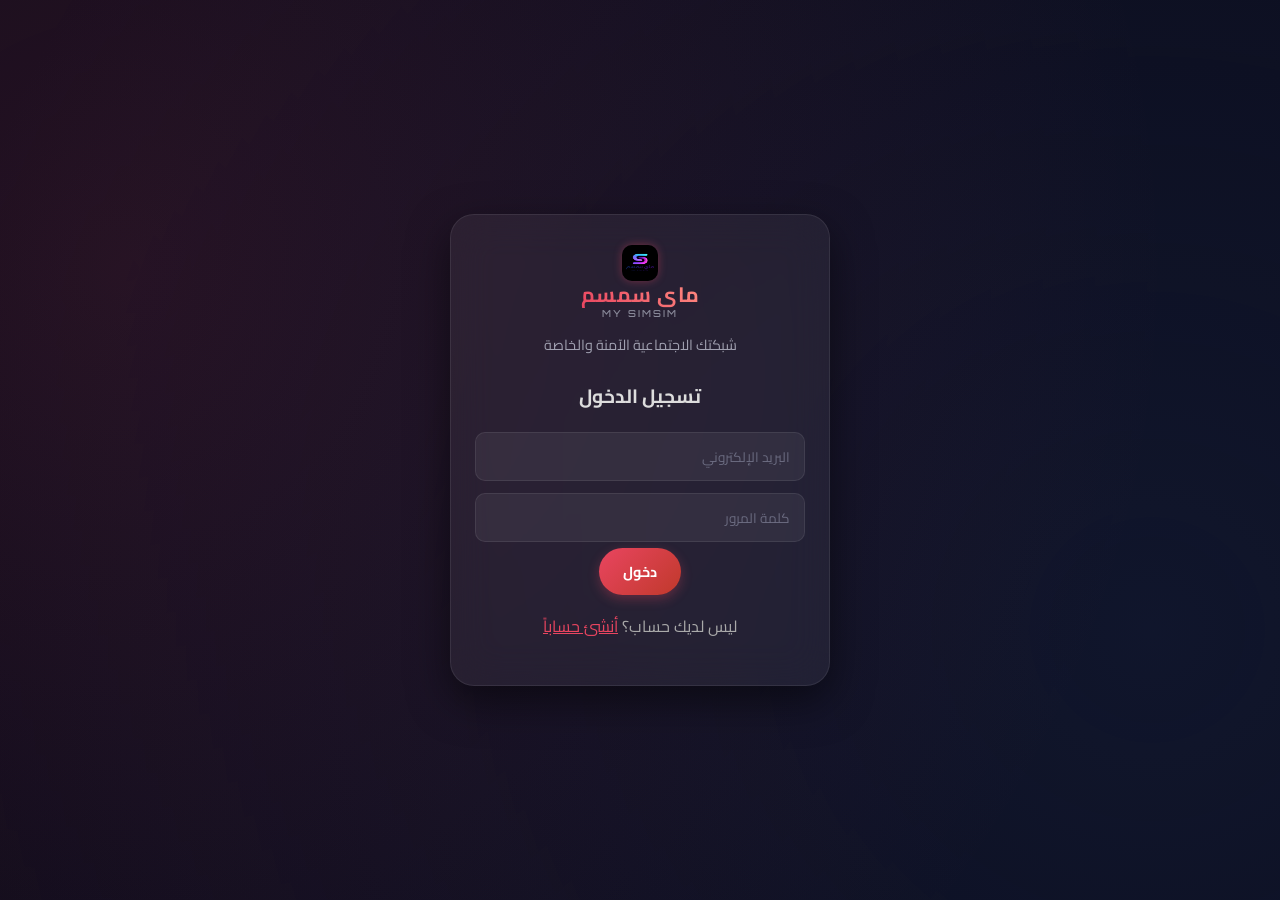
<file: login.html>
<!DOCTYPE html>
<html lang="ar" dir="rtl">
<head>
  <meta charset="UTF-8">
  <meta name="viewport" content="width=device-width, initial-scale=1.0">
  <link rel="stylesheet" href="css/style.css">
  <title>ماي سمسم - الدخول</title>
</head>
<body>
  <div class="login-container">
    <div class="login-card">
      <div class="logo-area">
        <img src="logo.png" class="logo-img" alt="شعار">
        <span class="app-name-ar">ماي سمسم</span>
        <span class="app-name-en">MY SIMSIM</span>
      </div>
      <p class="subtitle">شبكتك الاجتماعية الآمنة والخاصة</p>

      <!-- نموذج تسجيل الدخول -->
      <div id="loginForm">
        <h2>تسجيل الدخول</h2>
        <input type="email" id="loginEmail" placeholder="البريد الإلكتروني" autocomplete="email" required>
        <input type="password" id="loginPassword" placeholder="كلمة المرور" required>
        <button class="btn" id="loginBtn" onclick="login()">دخول</button>
        <p style="margin-top:16px; color:#aaa;">ليس لديك حساب؟ <a href="#" onclick="showRegister()" style="color:var(--primary);">أنشئ حساباً</a></p>
      </div>

      <!-- نموذج إنشاء حساب -->
      <div id="registerForm" style="display:none;">
        <h2>إنشاء حساب جديد</h2>
        <input type="text" id="regUsername" placeholder="اسم المستخدم" required>
        <input type="email" id="regEmail" placeholder="البريد الإلكتروني" required>
        <input type="password" id="regPassword" placeholder="كلمة المرور" required>
        <!-- حقل رمز التفعيل -->
        <input type="text" id="regInviteCode" placeholder="رمز التفعيل (Invite Code)" required>
        <button class="btn" id="regBtn" onclick="register()">إنشاء حساب</button>
        <p style="margin-top:16px; color:#aaa;">لديك حساب؟ <a href="#" onclick="showLogin()" style="color:var(--primary);">سجل الدخول</a></p>
      </div>

      <div id="message" style="margin-top:14px; font-size:0.9rem;"></div>
    </div>
  </div>

  <script src="js/api.js"></script>
  <script>
    function showRegister() {
      document.getElementById('loginForm').style.display = 'none';
      document.getElementById('registerForm').style.display = 'block';
      document.getElementById('message').innerHTML = '';
    }
    function showLogin() {
      document.getElementById('loginForm').style.display = 'block';
      document.getElementById('registerForm').style.display = 'none';
      document.getElementById('message').innerHTML = '';
    }
    function setMsg(text, isError = true) {
      const msg = document.getElementById('message');
      msg.innerHTML = text;
      msg.style.color = isError ? '#ff6b6b' : '#6bff90';
    }
    function setLoading(btn, loading) {
      btn.disabled = loading;
      btn.innerHTML = loading ? '<span class="spinner"></span> جاري...' : btn.getAttribute('data-text');
    }
    window.onload = function() {
      document.getElementById('loginBtn').setAttribute('data-text', 'دخول');
      document.getElementById('regBtn').setAttribute('data-text', 'إنشاء حساب');
    };

    async function login() {
      const email = document.getElementById('loginEmail').value.trim();
      const password = document.getElementById('loginPassword').value;
      if (!email || !password) return setMsg('يرجى ملء جميع الحقول');
      const btn = document.getElementById('loginBtn');
      setLoading(btn, true);
      try {
        const res = await apiPost('/api/login', { email, password });
        if (res.token) {
          setToken(res.token);
          window.location.href = 'index.html';
        } else {
          setMsg(res.error || 'بيانات خاطئة');
        }
      } catch (e) {
        setMsg('خطأ في الاتصال بالخادم');
      } finally {
        setLoading(btn, false);
      }
    }

    async function register() {
      const username = document.getElementById('regUsername').value.trim();
      const email = document.getElementById('regEmail').value.trim();
      const password = document.getElementById('regPassword').value;
      const inviteCode = document.getElementById('regInviteCode').value.trim();
      if (!username || !email || !password || !inviteCode) return setMsg('جميع الحقول مطلوبة (بما في ذلك رمز التفعيل)');
      const btn = document.getElementById('regBtn');
      setLoading(btn, true);
      try {
        const res = await apiPost('/api/register', { username, email, password, inviteCode });
        if (res.message) {
          setMsg('تم إنشاء الحساب بنجاح! سجل الدخول الآن.', false);
          showLogin();
        } else {
          setMsg(res.error || 'فشل في الإنشاء');
        }
      } catch (e) {
        setMsg('لا يمكن الوصول إلى الخادم');
      } finally {
        setLoading(btn, false);
      }
    }
  </script>
</body>
</html>
</file>
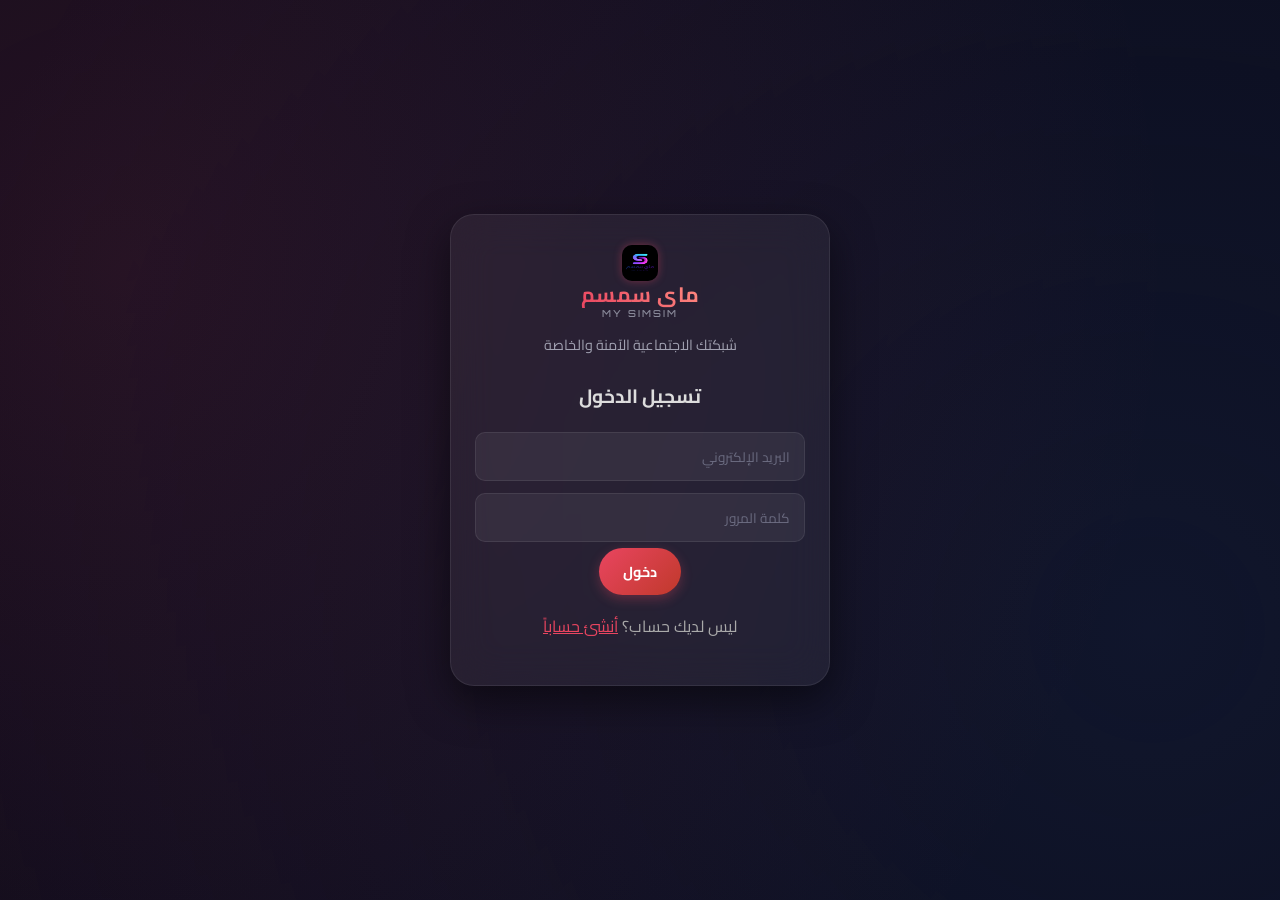
<file: notifications.html>
<!DOCTYPE html>
<html lang="ar" dir="rtl">
<head>
  <meta charset="UTF-8">
  <meta name="viewport" content="width=device-width, initial-scale=1.0">
  <link rel="stylesheet" href="css/style.css">
  <title>ماي سمسم - الإشعارات</title>
</head>
<body>
  <div class="container">
    <div class="topbar">
      <div class="logo-area">
        <img src="logo.png" class="logo-img" alt="شعار">
        <span class="app-name-ar">ماي سمسم</span>
        <span class="app-name-en">MY SIMSIM</span>
      </div>
      <nav>
        <a href="index.html">الرئيسية</a>
        <a href="search.html">بحث</a>
        <a href="chats.html">💬 <span id="unreadBadge" class="badge" style="display:none;">0</span></a>
        <a href="notifications.html" class="active">🔔 <span id="notifBadge" class="badge" style="display:none;">0</span></a>
        <a href="profile.html">ملفي</a>
        <a href="#" id="adminLink" style="display:none;">⚙️</a>
        <button class="mode-toggle" onclick="toggleMode()" title="تغيير الوضع">🌓</button>
        <a href="#" onclick="logout()">خروج</a>
      </nav>
    </div>

    <div style="display:flex; justify-content:space-between; align-items:center; margin-bottom:10px;">
      <h2>الإشعارات</h2>
      <button class="btn btn-small" onclick="markAllSeen()">تعليم الكل كمقروء</button>
    </div>
    <div id="notificationsList"></div>
  </div>

  <script src="js/api.js"></script>
  <script>
    if (!getToken()) location.href = 'login.html';

    async function loadNotifications() {
      const div = document.getElementById('notificationsList');
      div.innerHTML = '<div style="text-align:center;"><span class="spinner"></span></div>';
      const notifs = await apiGet('/api/notifications');
      if (!notifs.length) {
        div.innerHTML = '<p style="color:var(--text-secondary); text-align:center;">لا توجد إشعارات</p>';
        return;
      }
      div.innerHTML = notifs.map(n => `
        <div class="card" style="opacity:${n.seen ? '0.6' : '1'}; cursor:pointer;" onclick="openPost('${n.post_id}'); markSeen('${n.id}')">
          <p style="color:var(--text);">${n.message}</p>
          <small style="color:var(--text-secondary);">${new Date(n.created_at).toLocaleString('ar-EG')}</small>
        </div>
      `).join('');
    }

    async function markSeen(id) {
      await apiPost(`/api/notifications/${id}/seen`, {});
      loadNotifications();
    }

    async function markAllSeen() {
      await apiPost('/api/notifications/seen-all', {});
      loadNotifications();
    }

    function openPost(postId) {
      location.href = 'index.html#post-' + postId;
    }

    async function updateNotifBadge() {
      try {
        const res = await apiGet('/api/notifications/unread-count');
        const b = document.getElementById('notifBadge');
        if (b) {
          if (res.count > 0) { b.innerText = res.count; b.style.display = 'inline'; }
          else b.style.display = 'none';
        }
      } catch(e) {}
    }

    async function updateUnreadBadge() {
      try {
        const res = await apiGet('/api/chats/unread-count');
        const b = document.getElementById('unreadBadge');
        if (b) {
          if (res.count > 0) { b.innerText = res.count; b.style.display = 'inline'; }
          else b.style.display = 'none';
        }
      } catch(e) {}
    }

    function toggleMode() {
      document.body.classList.toggle('light-mode');
      localStorage.setItem('theme', document.body.classList.contains('light-mode') ? 'light' : 'dark');
    }

    (async function init() {
      if (localStorage.getItem('theme') === 'light') {
        document.body.classList.add('light-mode');
      }
      try {
        const me = await apiGet('/api/me');
        if (me.is_admin) document.getElementById('adminLink').style.display = 'inline';
      } catch(e) {}
      loadNotifications();
      updateNotifBadge();
      updateUnreadBadge();
      setInterval(() => { updateNotifBadge(); updateUnreadBadge(); }, 30000);
    })();
  </script>
</body>
</html>
</file>
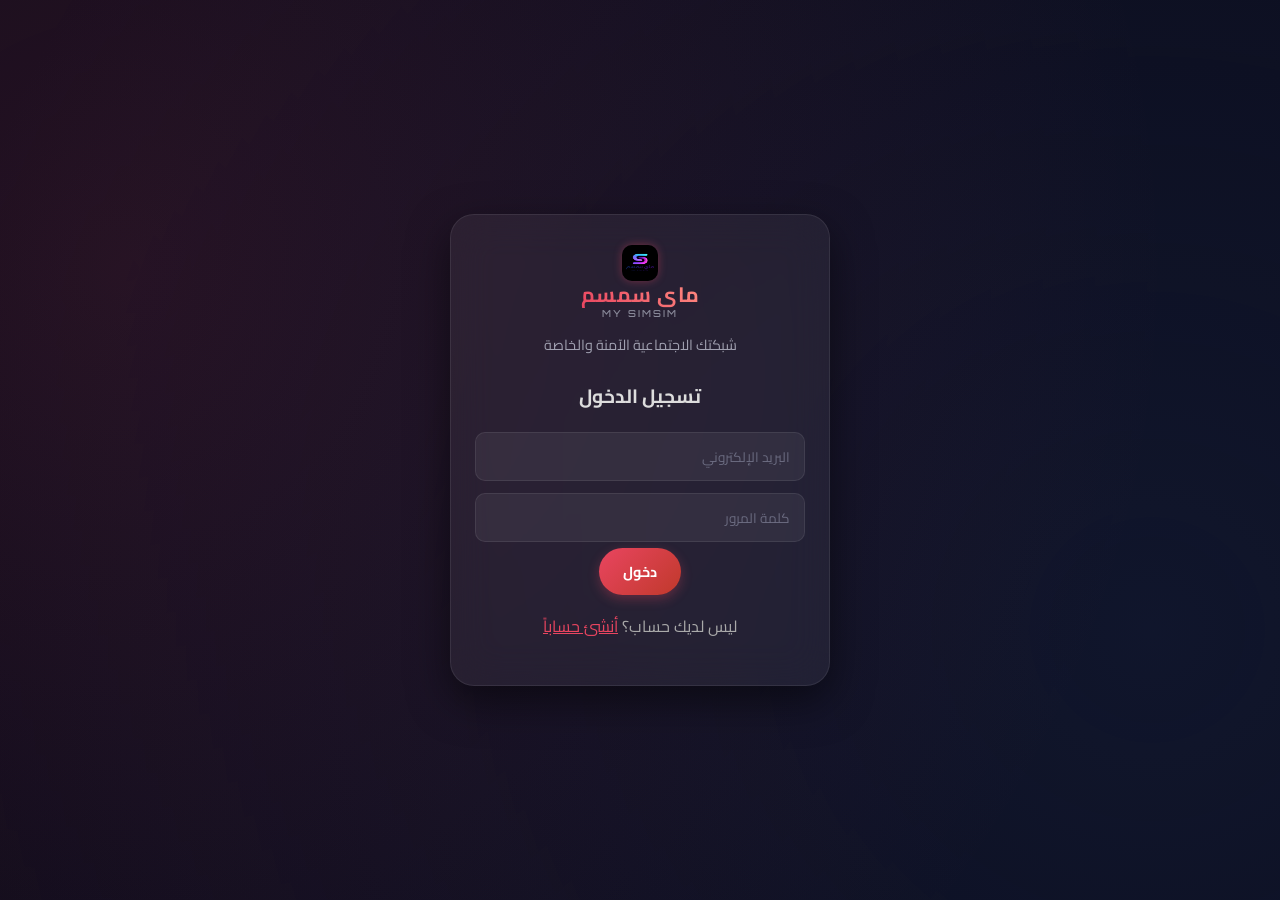
<file: profile.html>
<!DOCTYPE html>
<html lang="ar" dir="rtl">
<head>
  <meta charset="UTF-8">
  <meta name="viewport" content="width=device-width, initial-scale=1.0">
  <link rel="stylesheet" href="css/style.css">
  <title>ماي سمسم - ملفي</title>
</head>
<body>
  <div class="container">
    <div class="topbar">
      <div class="logo-area">
        <img src="logo.png" class="logo-img" alt="شعار">
        <span class="app-name-ar">ماي سمسم</span>
        <span class="app-name-en">MY SIMSIM</span>
      </div>
      <nav>
        <a href="index.html">الرئيسية</a>
        <a href="search.html">بحث</a>
        <a href="profile.html" class="active">ملفي</a>
        <a href="#" id="adminLink" style="display:none;">⚙️</a>
        <a href="#" onclick="logout()">خروج</a>
      </nav>
    </div>
    <div class="card">
      <h2 id="profileName"></h2>
      <p id="profileEmail" style="color:#aaa;"></p>
    </div>
    <h3 style="margin:12px 0;">منشوراتي</h3>
    <div id="myPosts"></div>
  </div>
  <script src="js/api.js"></script>
  <script>
    if (!getToken()) location.href = 'login.html';
    (async function init() {
      try {
        const user = await apiGet('/api/me');
        if (user && user.is_admin) {
          const link = document.getElementById('adminLink');
          if (link) { link.style.display = 'inline'; link.href = 'admin.html'; }
        }
        document.getElementById('profileName').innerText = '@' + user.username;
        document.getElementById('profileEmail').innerText = user.email;
        const posts = await apiGet('/api/posts');
        const myPosts = posts.filter(p => p.user_id === user.id);
        document.getElementById('myPosts').innerHTML = myPosts.length ? myPosts.map(p => `
          <div class="card">
            <p>${p.content || ''}</p>
            ${p.image_url ? `<img src="${p.image_url}" class="post-image">` : ''}
            <small style="color:#aaa;">${new Date(p.created_at).toLocaleString('ar-EG')}</small>
          </div>
        `).join('') : '<p style="color:#aaa;">لا منشورات بعد.</p>';
      } catch (e) {
        console.log('خطأ في تحميل الملف الشخصي');
      }
    })();
  </script>
</body>
</html>
</file>
<file: css/style.css>
/* style.css - ماي سمسم احترافي (مع الوضع الليلي/النهاري، الإحصائيات، الشارات) */
@import url('https://fonts.googleapis.com/css2?family=Cairo:wght@400;600;700&family=Orbitron:wght@500;700&display=swap');

* {
  margin: 0;
  padding: 0;
  box-sizing: border-box;
  font-family: 'Cairo', sans-serif;
}

:root {
  --primary: #e94560;
  --primary-hover: #ff6b6b;
  --bg: #0b0b1a;
  --surface: rgba(255, 255, 255, 0.06);
  --border: rgba(255, 255, 255, 0.08);
  --text: #fff;
  --text-secondary: #a0a0b0;
  --radius: 14px;
  --shadow: 0 6px 20px rgba(0,0,0,0.3);
}

/* وضع النهاري (Light Mode) */
body.light-mode {
  --bg: #f0f2f5;
  --surface: rgba(0, 0, 0, 0.03);
  --border: rgba(0, 0, 0, 0.1);
  --text: #1a1a1a;
  --text-secondary: #65676b;
  --shadow: 0 1px 3px rgba(0,0,0,0.1);
}

body.light-mode::before {
  background: none;
}

body.light-mode .topbar {
  background: rgba(255, 255, 255, 0.85);
}

body.light-mode .card {
  background: #ffffff;
}

body.light-mode input, 
body.light-mode textarea {
  background: #f0f2f5;
  color: #1a1a1a;
}

body.light-mode .modal-content {
  background: #fff;
}

body.light-mode .reaction-picker {
  background: rgba(255, 255, 255, 0.95);
}

body.light-mode .post-menu-content {
  background: #fff;
}

body {
  background: var(--bg);
  color: var(--text);
  direction: rtl;
  overflow-x: hidden;
}

body::before {
  content: '';
  position: fixed;
  top: -50%; left: -50%;
  width: 200%; height: 200%;
  background: radial-gradient(circle at 30% 40%, rgba(233,69,96,0.12) 0%, transparent 50%),
              radial-gradient(circle at 70% 60%, rgba(22,33,62,0.5) 0%, transparent 60%);
  z-index: -1;
  animation: bgShift 20s infinite alternate;
}

@keyframes bgShift {
  0% { transform: translate(0,0); }
  100% { transform: translate(-2%, 2%); }
}

.container {
  max-width: 600px;
  margin: 0 auto;
  padding: 0 10px;
}

/* ---------- شريط علوي صغير وثابت ---------- */
.topbar {
  position: sticky;
  top: 0;
  z-index: 100;
  background: rgba(11,11,26,0.85);
  backdrop-filter: blur(12px);
  -webkit-backdrop-filter: blur(12px);
  padding: 4px 0 2px;
  border-bottom: 1px solid var(--border);
  margin-bottom: 10px;
  display: flex;
  flex-direction: column;
  align-items: center;
}

.logo-area {
  display: flex;
  flex-direction: column;
  align-items: center;
  margin-bottom: 2px;
}

.logo-img {
  width: 36px;
  height: 36px;
  margin-bottom: 2px;
  border-radius: 10px;
  box-shadow: 0 0 8px rgba(233,69,96,0.4);
}

.app-name-ar {
  font-size: 1.3rem;
  font-weight: 700;
  background: linear-gradient(45deg, var(--primary), #ff8a80);
  -webkit-background-clip: text;
  -webkit-text-fill-color: transparent;
  background-clip: text;
  line-height: 1.2;
  letter-spacing: 0.5px;
}

.app-name-en {
  font-family: 'Orbitron', sans-serif;
  font-size: 0.6rem;
  font-weight: 500;
  letter-spacing: 2px;
  color: #8a8a9a;
  margin-top: -1px;
}

.topbar nav {
  display: flex;
  gap: 4px;
  margin-top: 4px;
  flex-wrap: wrap;
  justify-content: center;
  align-items: center;
}

.topbar nav a {
  color: var(--text-secondary);
  text-decoration: none;
  padding: 4px 10px;
  border-radius: 20px;
  font-size: 0.8rem;
  font-weight: 600;
  transition: all 0.2s;
  position: relative;
}

.topbar nav a.active,
.topbar nav a:hover {
  color: #fff;
  background: rgba(233,69,96,0.25);
}

/* شارة الإشعارات */
.badge {
  position: absolute;
  top: -4px;
  right: -6px;
  background: red;
  color: white;
  border-radius: 10px;
  padding: 1px 5px;
  font-size: 0.6rem;
  font-weight: bold;
  display: none;
  min-width: 16px;
  text-align: center;
}

/* ---------- بطاقات ---------- */
.card {
  background: var(--surface);
  backdrop-filter: blur(10px);
  -webkit-backdrop-filter: blur(10px);
  border: 1px solid var(--border);
  border-radius: var(--radius);
  padding: 14px;
  margin-bottom: 12px;
  box-shadow: var(--shadow);
  animation: fadeInUp 0.35s ease;
}

@keyframes fadeInUp {
  from { opacity: 0; transform: translateY(15px); }
  to { opacity: 1; transform: translateY(0); }
}

/* ---------- منشور ---------- */
.post-header {
  display: flex;
  align-items: center;
  margin-bottom: 8px;
  justify-content: space-between;
}

.post-user {
  display: flex;
  align-items: center;
}

.post-avatar {
  width: 34px;
  height: 34px;
  border-radius: 50%;
  background: linear-gradient(135deg, var(--primary), #b8304f);
  display: flex;
  align-items: center;
  justify-content: center;
  font-weight: 700;
  font-size: 1rem;
  margin-left: 8px;
  color: #fff;
  box-shadow: 0 2px 6px rgba(233,69,96,0.3);
}

.post-username {
  font-weight: 700;
  font-size: 0.9rem;
}

.post-menu { position: relative; cursor: pointer; }

.post-menu-content {
  display: none;
  position: absolute;
  left: 0;
  background: #1e1e2f;
  border-radius: 10px;
  padding: 6px;
  z-index: 10;
  min-width: 100px;
}

body.light-mode .post-menu-content {
  background: #fff;
  border: 1px solid #ddd;
}

.post-menu-content button {
  display: block;
  width: 100%;
  background: none;
  border: none;
  color: #fff;
  padding: 4px 8px;
  font-size: 0.8rem;
  cursor: pointer;
  text-align: right;
}

body.light-mode .post-menu-content button {
  color: #333;
}

.post-content {
  line-height: 1.6;
  margin: 8px 0;
  color: var(--text);
  font-size: 0.95rem;
}

.post-image {
  display: block;
  width: 100%;
  height: auto;
  border-radius: 10px;
  margin: 8px 0;
  box-shadow: 0 3px 10px rgba(0,0,0,0.25);
  object-fit: contain;
  background: #000;
}

.post-actions {
  display: flex;
  gap: 16px;
  margin-top: 10px;
  align-items: center;
}

.post-actions button {
  background: none;
  border: none;
  color: var(--text-secondary);
  font-size: 0.85rem;
  cursor: pointer;
  transition: 0.2s;
  display: flex;
  align-items: center;
  gap: 3px;
}

.post-actions button:hover {
  color: var(--primary);
  transform: scale(1.04);
}

.like-btn.liked {
  color: #e94560 !important;
}

/* ---------- زر نشر ---------- */
.btn {
  background: linear-gradient(135deg, var(--primary), #c0392b);
  color: #fff;
  border: none;
  padding: 10px 24px;
  border-radius: 25px;
  font-weight: 700;
  cursor: pointer;
  transition: all 0.3s;
  width: auto;
  max-width: 200px;
  font-size: 0.9rem;
  box-shadow: 0 4px 12px rgba(233,69,96,0.3);
  display: inline-block;
}

.btn:hover {
  background: linear-gradient(135deg, var(--primary-hover), #e94560);
  box-shadow: 0 5px 15px rgba(233,69,96,0.5);
  transform: translateY(-1px);
}

.btn:active { transform: scale(0.98); }

.btn-small {
  padding: 5px 12px;
  font-size: 0.75rem;
  border-radius: 20px;
  width: auto;
  max-width: none;
}

/* ---------- رفع الصورة ---------- */
.upload-btn-wrapper {
  position: relative;
  overflow: hidden;
  display: inline-block;
  margin: 6px 0;
}

.upload-btn-wrapper input[type=file] {
  position: absolute;
  left: 0; top: 0;
  width: 100%; height: 100%;
  opacity: 0;
  cursor: pointer;
}

.upload-icon {
  background: rgba(255,255,255,0.08);
  border: 1px dashed var(--border);
  border-radius: 10px;
  padding: 8px 16px;
  color: #aaa;
  display: flex;
  align-items: center;
  gap: 6px;
  font-size: 0.85rem;
  transition: 0.2s;
}

.upload-icon:hover { border-color: var(--primary); color: #fff; }

.image-preview {
  margin: 6px 0;
  max-width: 100%;
  border-radius: 8px;
  display: none;
}

/* ---------- حقول الإدخال ---------- */
input, textarea {
  width: 100%;
  padding: 10px 14px;
  margin: 6px 0;
  background: rgba(255,255,255,0.06);
  border: 1px solid var(--border);
  border-radius: 10px;
  color: #fff;
  font-size: 0.9rem;
  transition: 0.2s;
  outline: none;
}

input:focus, textarea:focus {
  border-color: var(--primary);
  box-shadow: 0 0 0 2px rgba(233,69,96,0.15);
}

::placeholder { color: #6b6b80; font-size: 0.85rem; }

/* ---------- صفحة الدخول ---------- */
.login-container {
  display: flex;
  align-items: center;
  justify-content: center;
  min-height: 100vh;
  padding: 20px;
}

.login-card {
  background: var(--surface);
  backdrop-filter: blur(20px);
  border: 1px solid var(--border);
  border-radius: 24px;
  padding: 30px 24px;
  width: 100%;
  max-width: 380px;
  text-align: center;
  box-shadow: 0 15px 40px rgba(0,0,0,0.5);
  animation: fadeInUp 0.5s ease;
}

.login-card .logo-area { margin-bottom: 12px; }

.login-card h2 {
  font-size: 1.2rem;
  margin-bottom: 12px;
  color: #ddd;
}

.subtitle {
  color: var(--text-secondary);
  margin-bottom: 20px;
  font-size: 0.9rem;
}

/* ---------- شات ---------- */
.chat-bubble {
  padding: 8px 12px;
  border-radius: 16px;
  margin: 5px 0;
  max-width: 80%;
  font-size: 0.9rem;
}

.chat-sent {
  background: var(--primary);
  margin-right: auto; margin-left: 0;
  color: #fff;
}

.chat-received {
  background: rgba(255,255,255,0.1);
  margin-left: auto; margin-right: 0;
}

.chat-time {
  font-size: 0.65rem;
  color: #aaa;
  margin-top: 3px;
}

/* رسالة صوتية */
.audio-message {
  display: flex;
  align-items: center;
  gap: 8px;
}

.audio-message audio {
  max-width: 200px;
  height: 30px;
}

/* ---------- قائمة الرياكشنات العائمة ---------- */
.reaction-picker {
  position: fixed;
  z-index: 9999;
  background: rgba(20,20,30,0.95);
  border-radius: 30px;
  padding: 6px 10px;
  display: none;
  gap: 4px;
  box-shadow: 0 5px 20px rgba(0,0,0,0.6);
  backdrop-filter: blur(10px);
  white-space: nowrap;
  align-items: center;
}

.reaction-picker button {
  background: none;
  border: none;
  font-size: 1.4rem;
  cursor: pointer;
  transition: transform 0.1s;
  padding: 2px;
}

.reaction-picker button:hover { transform: scale(1.3); }

/* ---------- نافذة عرض المتفاعلين ---------- */
.modal {
  position: fixed;
  z-index: 10000;
  left: 0;
  top: 0;
  width: 100%;
  height: 100%;
  background: rgba(0,0,0,0.7);
  backdrop-filter: blur(5px);
}

.modal-content {
  background: var(--bg);
  margin: 10% auto;
  padding: 20px;
  border: 1px solid var(--border);
  border-radius: 16px;
  width: 90%;
  max-width: 400px;
  max-height: 70%;
  overflow-y: auto;
  color: var(--text);
}

.close {
  color: #aaa;
  float: left;
  font-size: 28px;
  font-weight: bold;
  cursor: pointer;
}

.reactor-item {
  padding: 8px 0;
  border-bottom: 1px solid var(--border);
  font-size: 0.9rem;
}

/* ---------- إحصائيات لوحة الأدمن ---------- */
.stats-grid {
  display: grid;
  grid-template-columns: repeat(auto-fit, minmax(90px, 1fr));
  gap: 8px;
}

.stat-box {
  background: var(--surface);
  border-radius: 12px;
  padding: 10px;
  text-align: center;
  border: 1px solid var(--border);
}

.stat-box.online { border-color: #2ecc71; }
.stat-box.offline { border-color: #e74c3c; }

.stat-number {
  font-size: 1.4rem;
  font-weight: 700;
  display: block;
}

.stat-label {
  font-size: 0.7rem;
  color: var(--text-secondary);
}

/* صفوف المستخدمين */
.user-row {
  display: flex;
  justify-content: space-between;
  align-items: center;
  padding: 8px 0;
  border-bottom: 1px solid var(--border);
}

/* ---------- تأثيرات ---------- */
.toast {
  position: fixed;
  bottom: 20px;
  left: 50%;
  transform: translateX(-50%);
  background: #1e1e2f;
  color: #fff;
  padding: 10px 20px;
  border-radius: 25px;
  box-shadow: 0 6px 15px rgba(0,0,0,0.5);
  z-index: 9999;
  animation: slideUp 0.3s ease;
  font-size: 0.85rem;
}

@keyframes slideUp {
  from { bottom: -50px; opacity: 0; }
  to { bottom: 20px; opacity: 1; }
}

.spinner {
  border: 3px solid rgba(255,255,255,0.15);
  border-top: 3px solid var(--primary);
  border-radius: 50%;
  width: 20px;
  height: 20px;
  animation: spin 0.7s linear infinite;
  display: inline-block;
  margin-left: 6px;
}

@keyframes spin { 0% { transform: rotate(0deg); } 100% { transform: rotate(360deg); } }

.comment-section {
  margin-top: 10px;
  padding-top: 8px;
  border-top: 1px solid var(--border);
}

.comment-item {
  padding: 4px 0;
  font-size: 0.85rem;
}

.admin-actions {
  display: flex;
  gap: 6px;
  flex-wrap: wrap;
}

/* زر الوضع الليلي/النهاري */
.mode-toggle {
  background: none;
  border: none;
  font-size: 1.2rem;
  cursor: pointer;
  padding: 4px 8px;
  border-radius: 20px;
  }
/* مشغل الصوت */
.audio-message audio {
  width: 200px;
  height: 36px;
  border-radius: 18px;
  background: rgba(255,255,255,0.1);
}

.audio-message audio::-webkit-media-controls-panel {
  background: rgba(255,255,255,0.15);
}

.audio-message audio::-webkit-media-controls-play-button {
  background: var(--primary);
  border-radius: 50%;
}

/* ---------- شريط القصص ---------- */
.stories-bar {
  padding: 8px 0;
  margin-bottom: 8px;
  border-bottom: 1px solid var(--border);
  overflow-x: auto;
  white-space: nowrap;
  -webkit-overflow-scrolling: touch;
}

.stories-bar::-webkit-scrollbar {
  display: none;
}

.stories-container {
  display: flex;
  gap: 12px;
  padding: 0 4px;
}

.story-item {
  display: flex;
  flex-direction: column;
  align-items: center;
  gap: 4px;
  cursor: pointer;
  flex-shrink: 0;
}

.story-avatar {
  width: 56px;
  height: 56px;
  border-radius: 50%;
  display: flex;
  align-items: center;
  justify-content: center;
  overflow: hidden;
}

.story-username {
  color: var(--text-secondary);
  max-width: 60px;
  overflow: hidden;
  text-overflow: ellipsis;
  white-space: nowrap;
}

/* عارض القصص */
.story-viewer {
  position: fixed;
  z-index: 10000;
  top: 0;
  left: 0;
  width: 100%;
  height: 100%;
  background: rgba(0,0,0,0.95);
  display: flex;
  flex-direction: column;
  align-items: center;
  justify-content: center;
}

.story-viewer-header {
  position: absolute;
  top: 30px;
  left: 0;
  width: 100%;
  padding: 0 20px;
  display: flex;
  align-items: center;
  gap: 12px;
  color: #fff;
  z-index: 1;
}

.close-story {
  margin-right: auto;
  background: none;
  border: none;
  color: #fff;
  font-size: 2rem;
  cursor: pointer;
}

/* أزرار التنقل بين القصص */
.story-nav {
  position: absolute;
  top: 50%;
  transform: translateY(-50%);
  background: rgba(0,0,0,0.5);
  color: #fff;
  border: none;
  font-size: 2rem;
  width: 40px;
  height: 60px;
  cursor: pointer;
  z-index: 10;
  border-radius: 8px;
  display: flex;
  align-items: center;
  justify-content: center;
}

.story-nav-prev {
  left: 10px;
}

.story-nav-next {
  right: 10px;
}

/* شريط التقدم */
.story-progress-bar {
  position: absolute;
  bottom: 20px;
  left: 10%;
  width: 80%;
  height: 3px;
  background: rgba(255,255,255,0.3);
  border-radius: 2px;
}

.story-progress-fill {
  height: 100%;
  background: #fff;
  border-radius: 2px;
  transition: width 0.3s linear;
}

/* مشغل الصوت */
.audio-message audio {
  width: 200px;
  height: 36px;
  border-radius: 18px;
  background: rgba(255,255,255,0.1);
}
</file>
